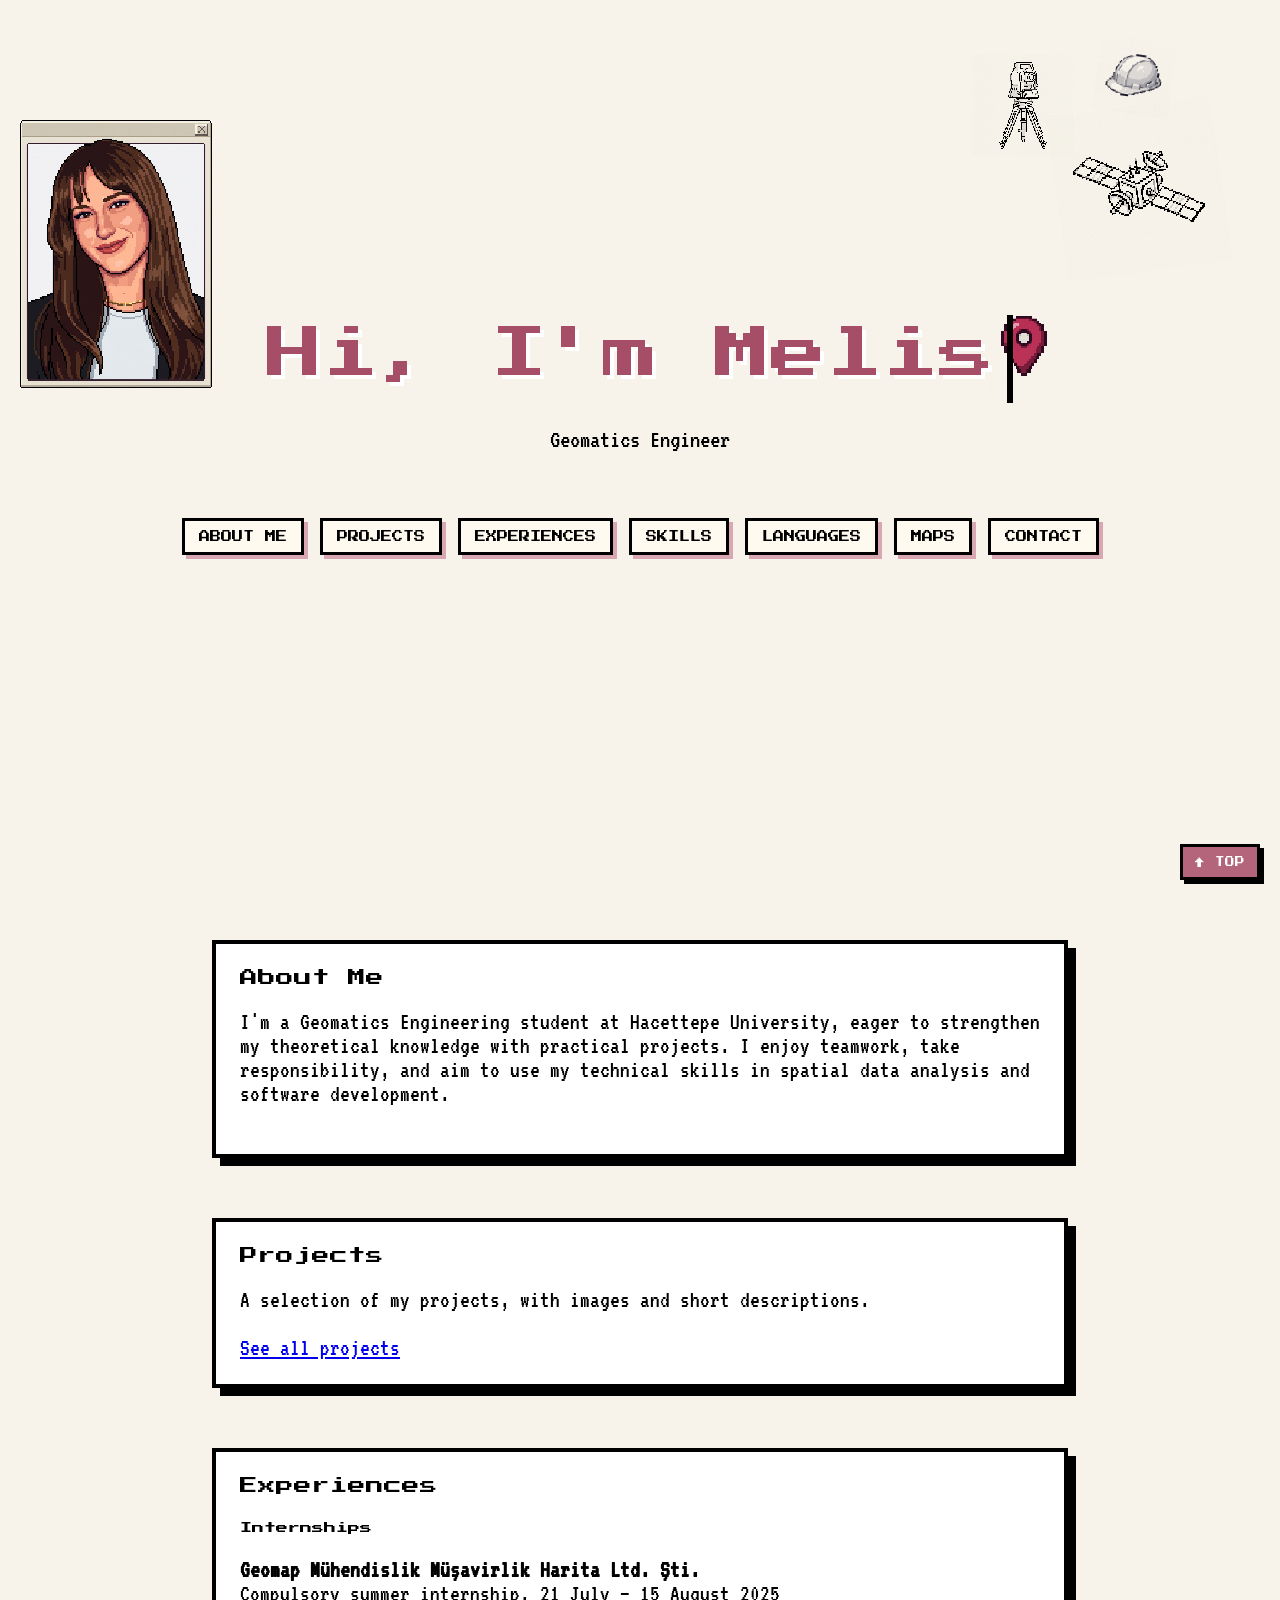
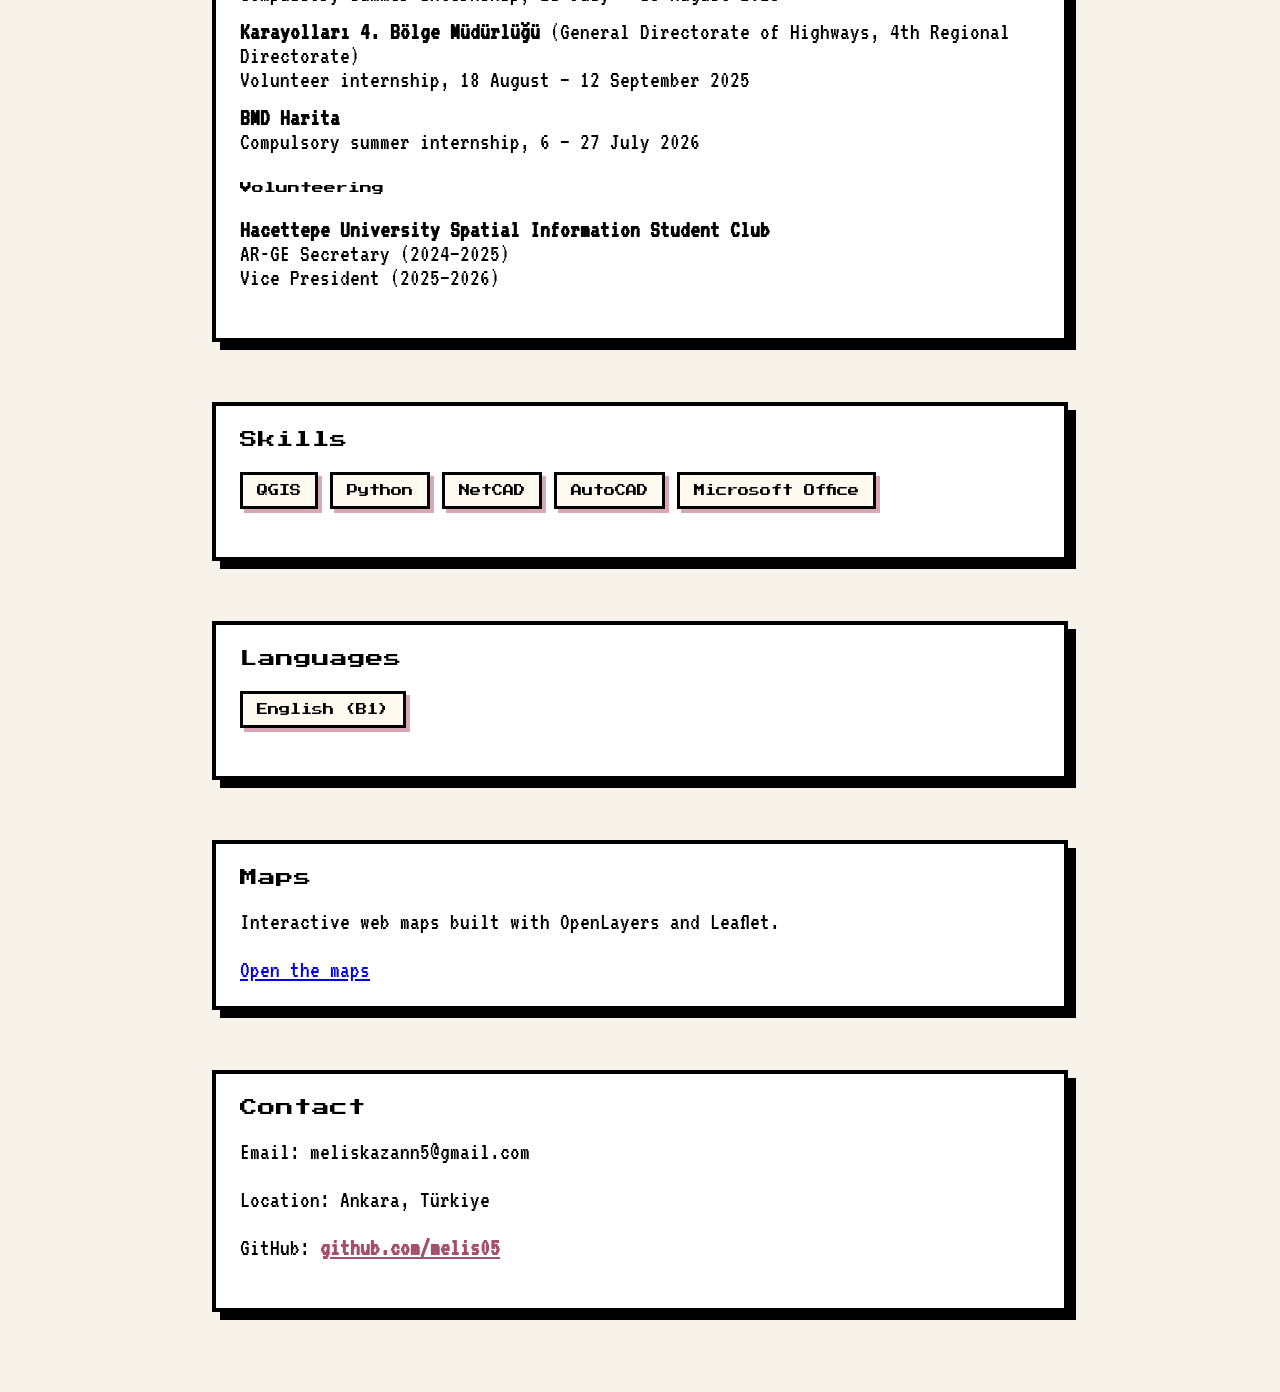
<file: index.html>
<!DOCTYPE html>
<html lang="en">
<head>
  <meta charset="UTF-8">
  <meta name="viewport" content="width=device-width, initial-scale=1">
  <title>Melis - Home</title>

  <link rel="preconnect" href="https://fonts.googleapis.com">
  <link rel="preconnect" href="https://fonts.gstatic.com" crossorigin>
  <link href="https://fonts.googleapis.com/css2?family=Press+Start+2P&family=VT323&display=swap" rel="stylesheet">

  <link rel="stylesheet" href="style.css">
</head>
<body>

     <section class="hero" id="top">
    <img class="profile-pic" src="images/profile.png" alt="Pixel art portrait of Melis">

    <img class="deco deco-hat" src="images/hardhat.jpg" alt="">
    <img class="deco deco-sat" src="images/satellite.jpg" alt="">
    <img class="deco deco-ts" src="images/totalstation.jpg" alt="">

    <div class="title-row">
      <h1 class="typewriter">Hi, I'm Melis</h1>
      <img class="deco deco-pin" src="images/pin.jpg" alt="">
    </div>

    <p class="subtitle">Geomatics Engineer</p>

    <nav class="menu">
      <a href="index.html#about">About Me</a>
      <a href="index.html#projects">Projects</a>
      <a href="index.html#experiences">Experiences</a>
      <a href="index.html#skills">Skills</a>
      <a href="index.html#languages">Languages</a>
      <a href="index.html#maps">Maps</a>
      <a href="index.html#contact">Contact</a>
    </nav>
  </section>

   <section class="section" id="about">
    <h2>About Me</h2>
    <p>I'm a Geomatics Engineering student at Hacettepe University, eager to strengthen my theoretical knowledge with practical projects. I enjoy teamwork, take responsibility, and aim to use my technical skills in spatial data analysis and software development.</p>
 </section>
 
   <section class="section" id="projects">
    <h2>Projects</h2>
    <p>A selection of my projects, with images and short descriptions.</p>
    <a class="btn" href="projects.html">See all projects</a>
  </section>

    <section class="section" id="experiences">
    <h2>Experiences</h2>

    <h3>Internships</h3>
    <ul class="plain">
      <li><strong>Geomap Mühendislik Müşavirlik Harita Ltd. Şti.</strong><br>
      Compulsory summer internship, 21 July &ndash; 15 August 2025</li>
      <li><strong>Karayolları 4. Bölge Müdürlüğü</strong> (General Directorate of Highways, 4th Regional Directorate)<br>
      Volunteer internship, 18 August &ndash; 12 September 2025</li>
      <li><strong>BMD Harita</strong><br>
      Compulsory summer internship, 6 &ndash; 27 July 2026</li>
    </ul>

    <h3>Volunteering</h3>
    <ul class="plain">
      <li><strong>Hacettepe University Spatial Information Student Club</strong><br>
      AR-GE Secretary (2024&ndash;2025)<br>
      Vice President (2025&ndash;2026)</li>
    </ul>
  </section>

  <section class="section" id="skills">
    <h2>Skills</h2>
    <ul class="tags">
      <li>QGIS</li>
      <li>Python</li>
      <li>NetCAD</li>
      <li>AutoCAD</li>
      <li>Microsoft Office</li>
    </ul>
  </section>

  <section class="section" id="languages">
    <h2>Languages</h2>
    <ul class="tags">
      <li>English (B1)</li>
    </ul>
  </section>
    <section class="section" id="maps">
    <h2>Maps</h2>
    <p>Interactive web maps built with OpenLayers and Leaflet.</p>
    <a class="btn" href="maps.html">Open the maps</a>
  </section>

  <section class="section" id="contact">
    <h2>Contact</h2>
    <p>Email: meliskazann5@gmail.com</p>
    <p>Location: Ankara, Türkiye</p>
    <p>GitHub: <a href="https://github.com/melis05" target="_blank" rel="noopener">github.com/melis05</a></p>
  </section>
  
  <a class="to-top" href="#top">&uarr; TOP</a>

</body>
</html>
</file>
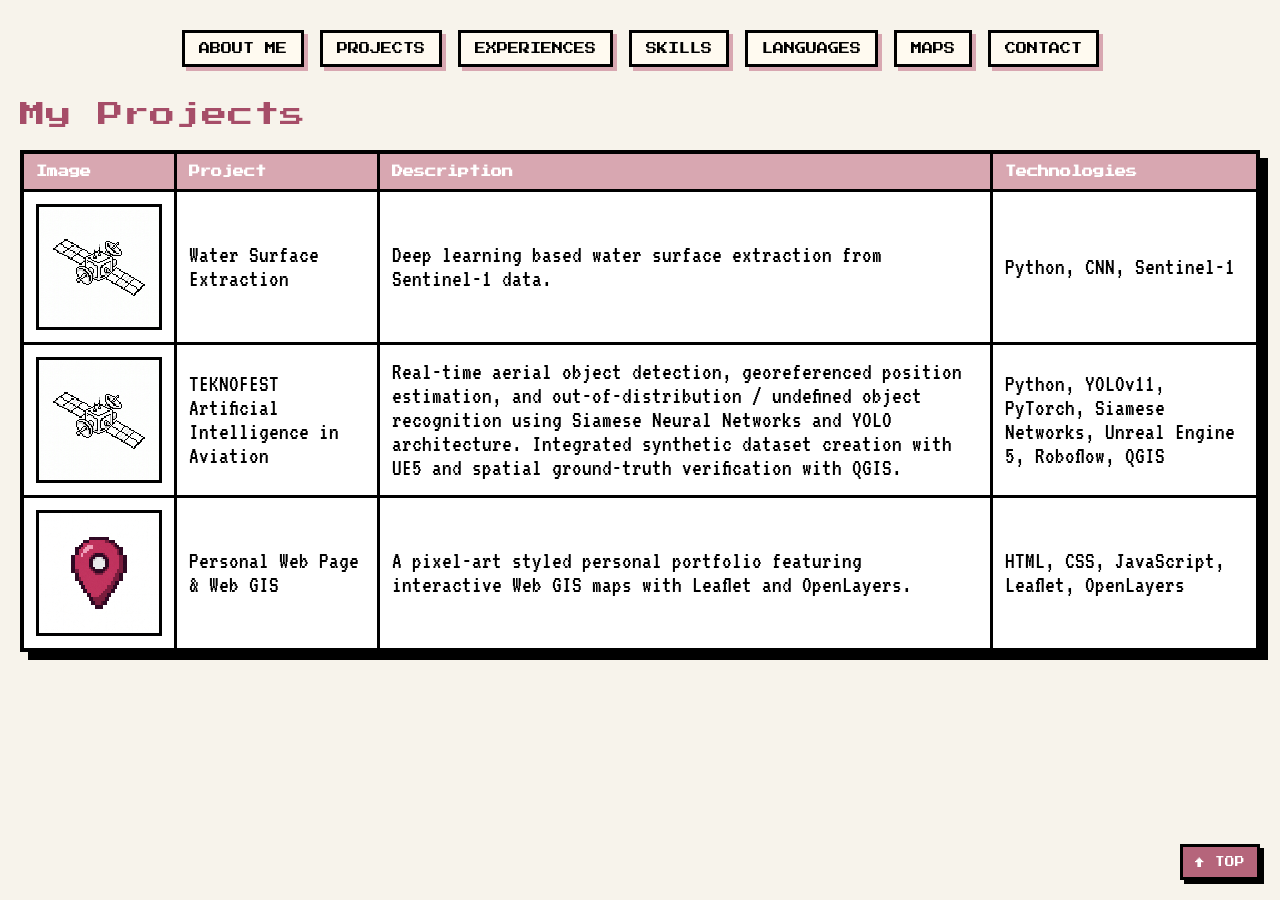
<file: projects.html>
<!DOCTYPE html>
<html lang="en">
<head>
  <meta charset="UTF-8">
  <meta name="viewport" content="width=device-width, initial-scale=1">
  <title>Melis - Projects</title>

  <link rel="preconnect" href="https://fonts.googleapis.com">
  <link rel="preconnect" href="https://fonts.gstatic.com" crossorigin>
  <link href="https://fonts.googleapis.com/css2?family=Press+Start+2P&family=VT323&display=swap" rel="stylesheet">

  <link rel="stylesheet" href="style.css">
</head>
<body>
  <nav class="menu">
    <a href="index.html#about">About Me</a>
    <a href="projects.html">Projects</a>
    <a href="index.html#experiences">Experiences</a>
    <a href="index.html#skills">Skills</a>
    <a href="index.html#languages">Languages</a>
    <a href="maps.html">Maps</a>
    <a href="index.html#contact">Contact</a>
  </nav>

  <h1>My Projects</h1>

  <table>
    <tr>
      <th>Image</th>
      <th>Project</th>
      <th>Description</th>
      <th>Technologies</th>
    </tr>
    <tr>
      <td><img src="images/satellite.jpg" alt="Water Surface Extraction" width="120"></td>
      <td>Water Surface Extraction</td>
      <td>Deep learning based water surface extraction from Sentinel-1 data.</td>
      <td>Python, CNN, Sentinel-1</td>
    </tr>
    <tr>
      <td><img src="images/satellite.jpg" alt="TEKNOFEST AI in Aviation" width="120"></td>
      <td>TEKNOFEST Artificial Intelligence in Aviation</td>
      <td>Real-time aerial object detection, georeferenced position estimation, and out-of-distribution / undefined object recognition using Siamese Neural Networks and YOLO architecture. Integrated synthetic dataset creation with UE5 and spatial ground-truth verification with QGIS.</td>
      <td>Python, YOLOv11, PyTorch, Siamese Networks, Unreal Engine 5, Roboflow, QGIS</td>
    </tr>
    <tr>
      <td><img src="images/pin.jpg" alt="Personal Web Page" width="120"></td>
      <td>Personal Web Page &amp; Web GIS</td>
      <td>A pixel-art styled personal portfolio featuring interactive Web GIS maps with Leaflet and OpenLayers.</td>
      <td>HTML, CSS, JavaScript, Leaflet, OpenLayers</td>
    </tr>
  </table>

  <a class="to-top" href="#top">&uarr; TOP</a>
</body>
</html>
</file>
<file: style.css>
/* ===== GENEL ===== */
html { scroll-behavior: smooth; }

body {
  font-family: 'VT323', monospace;
  font-size: 1.5rem;
  margin: 0;
  padding: 20px;
  background: #f7f3eb;
  color: #000000;
}

h1 {
  font-family: 'Press Start 2P', monospace;
  font-weight: 400;
  font-size: 1.6rem;
  line-height: 1.4;
  color: #a64d68;
}

h2 {
  font-family: 'Press Start 2P', monospace;
  font-weight: 400;
  font-size: 1.1rem;
  color: #000000;
  margin-top: 0;
}

/* ===== MENÜ: kutu içinde butonlar ===== */
.menu {
  display: flex;
  flex-wrap: wrap;
  justify-content: center;
  gap: 16px;
  margin: 10px 0 30px;
}

.menu a {
  font-family: 'Press Start 2P', monospace;
  font-size: 0.7rem;
  text-transform: uppercase;
  text-decoration: none;
  color: #000000;
  background: #fffaf0;
  padding: 10px 14px;
  border: 3px solid #000000;
  box-shadow: 4px 4px 0 #d8a7b1;
}

.menu a:hover {
  background: #000000;
  color: #ffffff;
}

.menu a:active {
  transform: translate(3px, 3px);
  box-shadow: 1px 1px 0 #d8a7b1;
}

/* ===== ANA SAYFA: ortada büyük başlık ===== */
.hero {
  min-height: calc(100vh - 40px);
  display: flex;
  flex-direction: column;
  align-items: center;
  justify-content: center;
  text-align: center;
}

.hero .menu {
  margin-top: 40px;
}

/* Pixel başlık + yazılma animasyonu */
.hero h1.typewriter {
  font-size: clamp(1.2rem, 6vw, 3.5rem);
  margin: 0;
  display: inline-block;
  overflow: hidden;
  white-space: nowrap;
  width: 13ch;
  padding: 0 12px 10px 0;
  border-right: 6px solid #000000;
  text-shadow: 4px 4px 0 #ffffff;
  animation:
    typing 6s steps(13) infinite,
    caret 0.6s steps(1) infinite;
}

@keyframes typing {
  0%   { width: 0; }
  40%  { width: 13ch; }
  75%  { width: 13ch; }
  100% { width: 0; }
}

@keyframes caret {
  50% { border-color: transparent; }
}

.subtitle {
  margin-top: 24px;
  font-size: 1.6rem;
}

/* ===== BÖLÜMLER (About, Experiences, Skills...) ===== */
.section {
  max-width: 800px;
  margin: 60px auto;
  padding: 24px;
  background: #ffffff;
  border: 4px solid #000000;
  box-shadow: 8px 8px 0 #000000;
}

.section ul { padding-left: 24px; }

/* Yukarı çık butonu */
.to-top {
  position: fixed;
  right: 20px;
  bottom: 20px;
  font-family: 'Press Start 2P', monospace;
  font-size: 0.6rem;
  text-decoration: none;
  color: #ffffff;
  background: #b5657b;
  padding: 10px 12px;
  border: 3px solid #000000;
  box-shadow: 4px 4px 0 #000000;
}

/* ===== TABLO (Projects sayfası) ===== */
table {
  border-collapse: collapse;
  width: 100%;
  background: #ffffff;
  border: 4px solid #000000;
  box-shadow: 8px 8px 0 #000000;
}

th, td {
  padding: 12px;
  text-align: left;
  border: 3px solid #000000;
}

th {
  font-family: 'Press Start 2P', monospace;
  font-size: 0.7rem;
  background: #d8a7b1;
  color: #ffffff;
}

tr:hover { background: #fffaf0; }

td img {
  display: block;
  border: 3px solid #000000;
  image-rendering: pixelated;
}
/* ===== PROFİL KARTI (sağ üst) ===== */
.hero {
  position: relative;
}

.profile-pic {
  position: absolute;
  top: 100px;
  left: 0;
  width: clamp(130px, 15vw, 210px);
  image-rendering: pixelated;
}

/* dar ekranda kart başlığın üstüne binmesin */
@media (max-width: 700px) {
  .profile-pic {
    position: static;
    margin-bottom: 20px;
  }
}
/* ===== SÜS GÖRSELLER ===== */
.deco {
  position: absolute;
  image-rendering: pixelated;
  mix-blend-mode: multiply;  /* beyaz zemini krem arka planla karıştırıp gizler */
  pointer-events: none;
}

/* baret: sağ üst köşe, uydunun üstünde, hafif sağa yatık */
.deco-hat {
  top: 2%;
  bottom: auto;
  left: auto;
  right: calc(3% + 50px);
  margin: 0;
  width: clamp(70px, 6vw, 100px);
  transform: rotate(8deg);
  z-index: 2;
}

/* uydu: baretin altında */
.deco-sat {
  top: 10%;
  right: 3%;
  width: clamp(100px, 13vw, 190px);
  transform: rotate(-8deg);
}

/* başlık + iğne aynı satırda */
.title-row {
  position: relative;
  width: 100%;
  display: flex;
  justify-content: center;
  align-items: center;
}

/* total station: baretin solunda, iğnenin üstünde */
.deco-ts {
  top: 4%;
  right: 15%;
  width: clamp(80px, 8vw, 120px);
}

/* harita iğnesi: başlıkla aynı hizada, sağda, düz */
.deco-pin {
  top: 35%;
  right: 15%;
  width: clamp(75px, 8vw, 100px);
  transform: translateY(-50%);
}

/* orta ekranlarda iğneyi gizle */
@media (max-width: 1100px) {
  .deco-pin { display: none; }
}

/* telefonda tüm süsleri gizle */
@media (max-width: 700px) {
    .deco-pin, .deco-ts { display: none; }
}
/* ===== BÖLÜM İÇERİKLERİ ===== */
h3 {
  font-family: 'Press Start 2P', monospace;
  font-weight: 400;
  font-size: 0.75rem;
  color: #000000;
  margin: 28px 0 10px;
}

.section ul.plain {
  list-style: none;
  padding-left: 0;
}

.section ul.plain li {
  margin-bottom: 14px;
}

/* beceriler ve diller: kutu şeklinde etiketler */
.section ul.tags {
  list-style: none;
  padding-left: 0;
  display: flex;
  flex-wrap: wrap;
  gap: 12px;
}

.section ul.tags li {
  font-family: 'Press Start 2P', monospace;
  font-size: 0.7rem;
  padding: 10px 14px;
  background: #fffaf0;
  border: 3px solid #000000;
  box-shadow: 4px 4px 0 #d8a7b1;
}
/* HARİTA KUTULARI VE BİLEŞENLERİ */
.map-wrapper-section {
  max-width: 900px;
}

.map-tabs {
  display: flex;
  gap: 12px;
  margin-bottom: 24px;
  justify-content: center;
}

.map-tabs .tab-btn {
  font-family: 'Press Start 2P', monospace;
  font-size: 0.8rem;
  padding: 12px 20px;
  background: #fffaf0;
  color: #000000;
  border: 3px solid #000000;
  box-shadow: 4px 4px 0 #d8a7b1;
  cursor: pointer;
  transition: all 0.1s ease;
}

.map-tabs .tab-btn:hover {
  background: #fdf0f3;
  transform: translateY(-2px);
  box-shadow: 6px 6px 0 #a64d68;
}

.map-tabs .tab-btn.active {
  background: #a64d68;
  color: #ffffff;
  box-shadow: inset 2px 2px 0 #000000, 2px 2px 0 #000000;
  transform: translate(2px, 2px);
}

.map-tab-content {
  display: none;
}

.map-tab-content.active {
  display: block;
}

.map-header-info {
  display: flex;
  flex-wrap: wrap;
  align-items: center;
  justify-content: space-between;
  gap: 12px;
  margin-bottom: 14px;
}

.map-header-info h2 {
  margin: 0;
  font-size: 0.95rem;
  line-height: 1.4;
}

.zoom-badge-container {
  display: flex;
  gap: 8px;
  flex-wrap: wrap;
}

.zoom-badge,
.threshold-badge {
  font-family: 'VT323', monospace;
  font-size: 1.25rem;
  padding: 4px 10px;
  border: 2px solid #000000;
  background: #fffaf0;
  box-shadow: 2px 2px 0 #000000;
}

.zoom-badge {
  background: #ffe3e8;
  font-weight: bold;
}

.threshold-badge {
  background: #f0f0f0;
}

#leafletMap,
#olMap {
  height: 480px;
  width: 100%;
  border: 4px solid #000000;
  box-shadow: 6px 6px 0 #d8a7b1;
  position: relative;
  background: #f2efe9;
}

.map-hint {
  font-size: 1.2rem;
  margin-top: 16px;
  padding: 14px 18px;
  background: #fffaf0;
  border: 3px solid #000000;
  box-shadow: 4px 4px 0 #d8a7b1;
  line-height: 1.4;
}

.map-hint strong {
  color: #a64d68;
  display: block;
  margin-bottom: 6px;
  font-family: 'Press Start 2P', monospace;
  font-size: 0.7rem;
}

.map-hint ul {
  margin: 6px 0 0;
  padding-left: 20px;
}

.map-hint li {
  margin-bottom: 4px;
}

/* ÖZEL HARİTA PİNİ & "Beni Burada Bulabilirsiniz" ETİKETİ */
.custom-pin-container {
  display: flex;
  flex-direction: column;
  align-items: center;
  transform: translate(-50%, -100%);
  pointer-events: auto;
  cursor: pointer;
  z-index: 1000;
}

.pin-bubble {
  font-family: 'Press Start 2P', monospace;
  font-size: 0.6rem;
  line-height: 1.3;
  background: #fffaf0;
  color: #000000;
  border: 2px solid #000000;
  padding: 6px 10px;
  border-radius: 4px;
  box-shadow: 3px 3px 0 #a64d68;
  white-space: nowrap;
  margin-bottom: 4px;
  text-align: center;
  animation: floatPin 2.4s ease-in-out infinite;
}

@keyframes floatPin {
  0%, 100% { transform: translateY(0); }
  50% { transform: translateY(-5px); }
}

.pin-svg-icon {
  filter: drop-shadow(2px 3px 0 rgba(0,0,0,0.45));
}

.secondary-pin-wrapper {
  cursor: pointer;
}

.secondary-pin {
  width: 14px;
  height: 14px;
  border-radius: 50%;
  background: #fffaf0;
  border: 2px solid #000000;
  display: flex;
  align-items: center;
  justify-content: center;
  box-shadow: 2px 2px 0 rgba(0,0,0,0.3);
}

.secondary-pin .sec-dot {
  width: 6px;
  height: 6px;
  border-radius: 50%;
  background: #a64d68;
}

/* PİKSEL POPUP BİLEŞENLERİ (Leaflet & OpenLayers) */
.pixel-popup {
  font-family: 'VT323', monospace;
  font-size: 1.3rem;
  line-height: 1.3;
}

.pixel-popup h3 {
  margin: 0 0 6px;
  font-size: 0.85rem;
  font-family: 'Press Start 2P', monospace;
  color: #a64d68;
}

.pixel-popup p {
  margin: 0 0 4px;
}

.pixel-popup .highlight {
  color: #a64d68;
  font-weight: bold;
}

/* Leaflet Popup Teması */
.leaflet-popup-content-wrapper {
  background: #fffaf0 !important;
  color: #000000 !important;
  border: 3px solid #000000 !important;
  border-radius: 0 !important;
  box-shadow: 4px 4px 0 #000000 !important;
}

.leaflet-popup-tip {
  background: #fffaf0 !important;
  border: 2px solid #000000 !important;
  box-shadow: none !important;
}

/* OpenLayers Popup */
.ol-popup {
  position: absolute;
  background-color: #fffaf0;
  box-shadow: 4px 4px 0 #000000;
  padding: 14px;
  border: 3px solid #000000;
  bottom: 12px;
  left: -50px;
  min-width: 220px;
  font-family: 'VT323', monospace;
  font-size: 1.25rem;
  z-index: 1000;
}

.ol-popup:after, .ol-popup:before {
  top: 100%;
  border: solid transparent;
  content: " ";
  height: 0;
  width: 0;
  position: absolute;
  pointer-events: none;
}

.ol-popup:after {
  border-top-color: #fffaf0;
  border-width: 10px;
  left: 48px;
  margin-left: -10px;
}

.ol-popup:before {
  border-top-color: #000000;
  border-width: 13px;
  left: 48px;
  margin-left: -13px;
}

.ol-popup-closer {
  text-decoration: none;
  position: absolute;
  top: 4px;
  right: 8px;
  color: #000000;
  font-family: 'Press Start 2P', monospace;
  font-size: 0.8rem;
  font-weight: bold;
}

.ol-popup-closer:hover {
  color: #a64d68;
}

.section a:not(.btn) {
  color: #a64d68;
  font-weight: bold;
}

.section a:not(.btn):hover {
  background: #000000;
  color: #ffffff;
}
</file>
